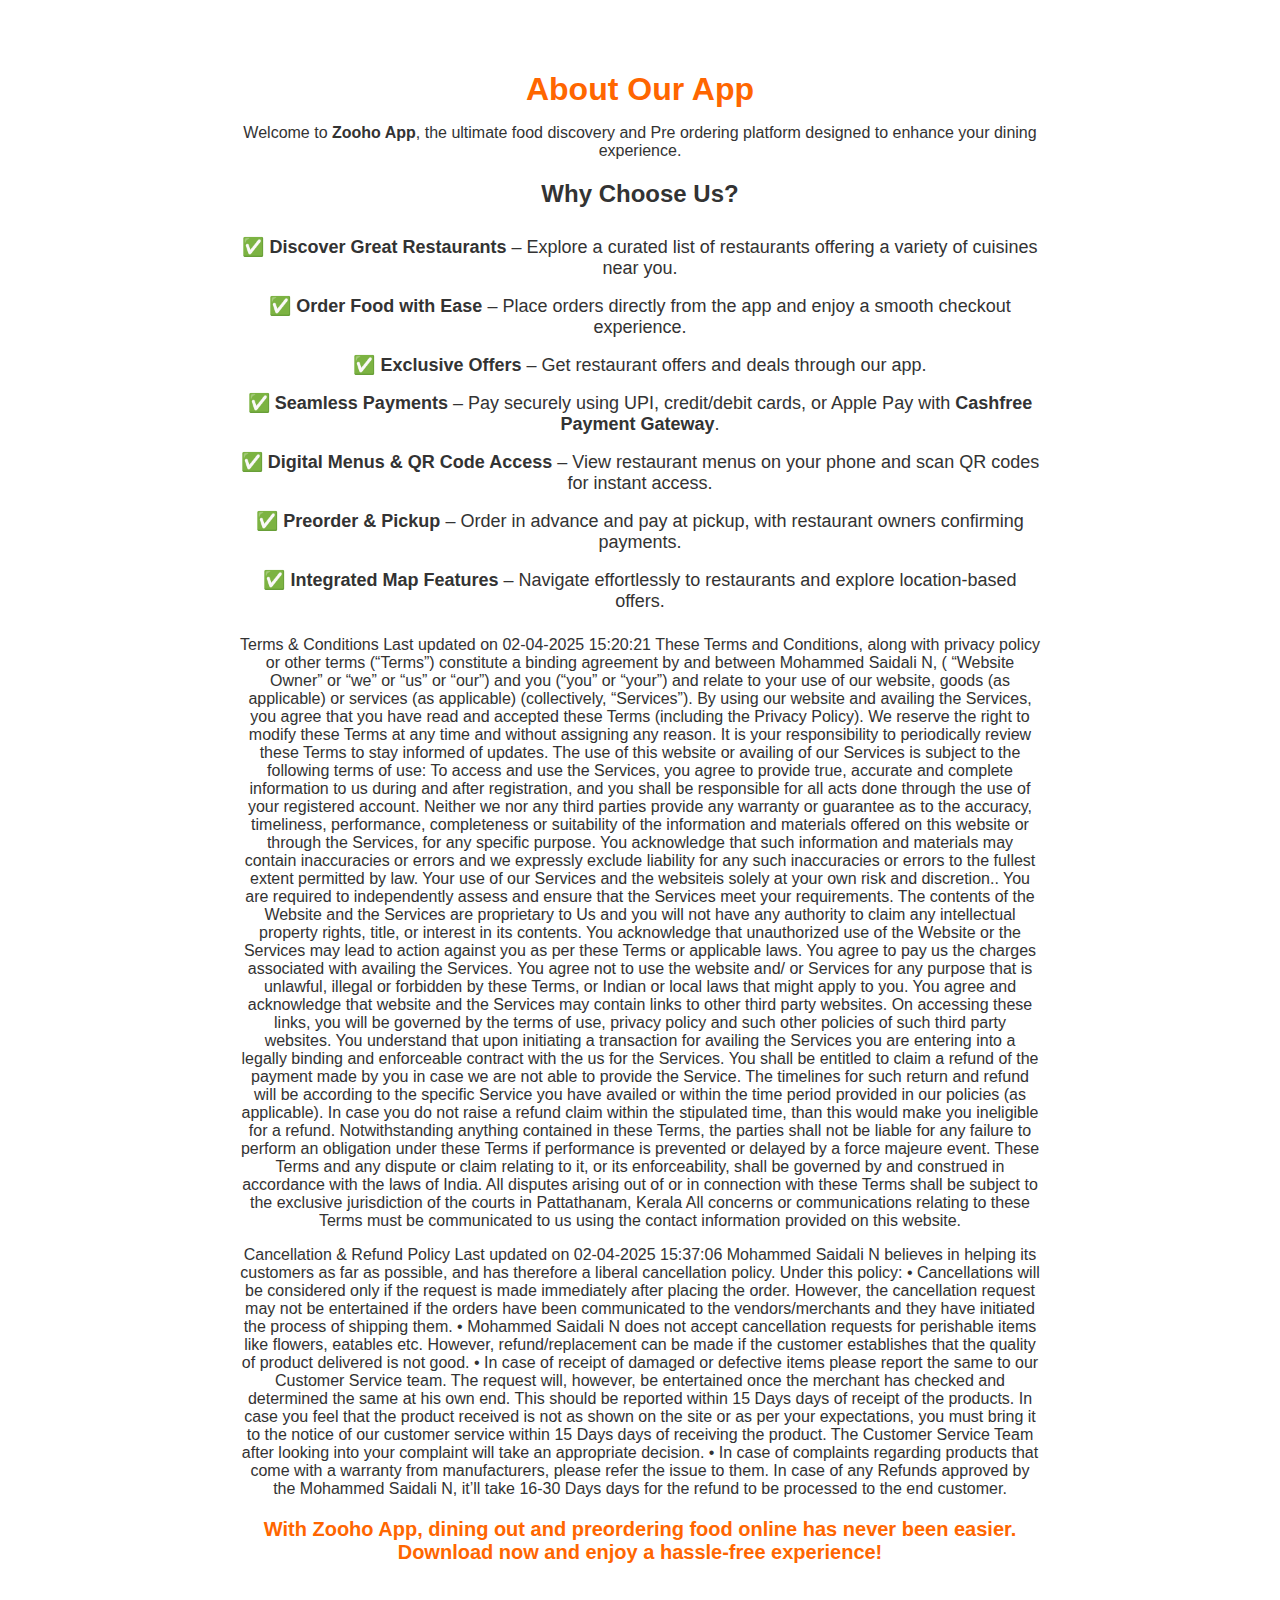
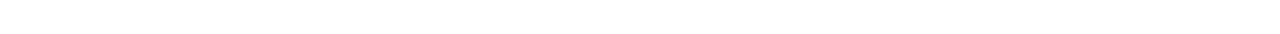
<file: about.html>
<!DOCTYPE html>
<html lang="en">
<head>
    <meta charset="UTF-8">
    <meta name="viewport" content="width=device-width, initial-scale=1.0">
    <title>About Our App</title>
    <link rel="stylesheet" href="about.css">
</head>
<body>
    <section class="about-section">
        <div class="container">
            <h1>About Our App</h1>
            <p>Welcome to <strong>Zooho App</strong>, the ultimate food discovery and Pre ordering platform designed to enhance your dining experience.</p>
            <div class="features">
                <h2>Why Choose Us?</h2>
                <ul>
                    <li>✅ <strong>Discover Great Restaurants</strong> – Explore a curated list of restaurants offering a variety of cuisines near you.</li>
                    <li>✅ <strong>Order Food with Ease</strong> – Place orders directly from the app and enjoy a smooth checkout experience.</li>
                    <li>✅ <strong>Exclusive Offers</strong> – Get restaurant offers and deals through our app.</li>
                    <li>✅ <strong>Seamless Payments</strong> – Pay securely using UPI, credit/debit cards, or Apple Pay with <strong>Cashfree Payment Gateway</strong>.</li>
                    <li>✅ <strong>Digital Menus & QR Code Access</strong> – View restaurant menus on your phone and scan QR codes for instant access.</li>
                    <li>✅ <strong>Preorder & Pickup</strong> – Order in advance and pay at pickup, with restaurant owners confirming payments.</li>
                    <li>✅ <strong>Integrated Map Features</strong> – Navigate effortlessly to restaurants and explore location-based offers.</li>
                </ul>
                <p>Terms & Conditions
                    Last updated on 02-04-2025 15:20:21
                    These Terms and Conditions, along with privacy policy or other terms (“Terms”) constitute a binding
                    agreement by and between Mohammed Saidali N, ( “Website Owner” or “we” or “us” or “our”) and you
                    (“you” or “your”) and relate to your use of our website, goods (as applicable) or services (as applicable)
                    (collectively, “Services”).
                    By using our website and availing the Services, you agree that you have read and accepted these Terms
                    (including the Privacy Policy). We reserve the right to modify these Terms at any time and without
                    assigning any reason. It is your responsibility to periodically review these Terms to stay informed of
                    updates.
                    The use of this website or availing of our Services is subject to the following terms of use:
                    To access and use the Services, you agree to provide true, accurate and complete information to us
                    during and after registration, and you shall be responsible for all acts done through the use of your
                    registered account.
                    Neither we nor any third parties provide any warranty or guarantee as to the accuracy, timeliness,
                    performance, completeness or suitability of the information and materials offered on this website
                    or through the Services, for any specific purpose. You acknowledge that such information and
                    materials may contain inaccuracies or errors and we expressly exclude liability for any such
                    inaccuracies or errors to the fullest extent permitted by law.
                    Your use of our Services and the websiteis solely at your own risk and discretion.. You are
                    required to independently assess and ensure that the Services meet your requirements.
                    The contents of the Website and the Services are proprietary to Us and you will not have any
                    authority to claim any intellectual property rights, title, or interest in its contents.
                    You acknowledge that unauthorized use of the Website or the Services may lead to action against
                    you as per these Terms or applicable laws.
                    You agree to pay us the charges associated with availing the Services.
                    You agree not to use the website and/ or Services for any purpose that is unlawful, illegal or
                    forbidden by these Terms, or Indian or local laws that might apply to you.
                    You agree and acknowledge that website and the Services may contain links to other third party
                    websites. On accessing these links, you will be governed by the terms of use, privacy policy and
                    such other policies of such third party websites.
                    You understand that upon initiating a transaction for availing the Services you are entering into a
                    legally binding and enforceable contract with the us for the Services.
                    You shall be entitled to claim a refund of the payment made by you in case we are not able to
                    provide the Service. The timelines for such return and refund will be according to the specific
                    Service you have availed or within the time period provided in our policies (as applicable). In case
                    you do not raise a refund claim within the stipulated time, than this would make you ineligible for
                    a refund.
                    Notwithstanding anything contained in these Terms, the parties shall not be liable for any failure to
                    perform an obligation under these Terms if performance is prevented or delayed by a force majeure
                    event.
                    These Terms and any dispute or claim relating to it, or its enforceability, shall be governed by and
                    construed in accordance with the laws of India.
                    All disputes arising out of or in connection with these Terms shall be subject to the exclusive
                    jurisdiction of the courts in Pattathanam, Kerala
                    All concerns or communications relating to these Terms must be communicated to us using the
                    contact information provided on this website.</p>
                <p>Cancellation & Refund Policy
Last updated on 02-04-2025 15:37:06
Mohammed Saidali N believes in helping its customers as far as possible, and has therefore a liberal
cancellation policy. Under this policy:
• Cancellations will be considered only if the request is made immediately after placing the order.
However, the cancellation request may not be entertained if the orders have been communicated to the
vendors/merchants and they have initiated the process of shipping them.
• Mohammed Saidali N does not accept cancellation requests for perishable items like flowers, eatables
etc. However, refund/replacement can be made if the customer establishes that the quality of product
delivered is not good.
• In case of receipt of damaged or defective items please report the same to our Customer Service team.
The request will, however, be entertained once the merchant has checked and determined the same at his
own end. This should be reported within 15 Days days of receipt of the products. In case you feel that the
product received is not as shown on the site or as per your expectations, you must bring it to the notice of
our customer service within 15 Days days of receiving the product. The Customer Service Team after
looking into your complaint will take an appropriate decision.
• In case of complaints regarding products that come with a warranty from manufacturers, please refer
the issue to them. In case of any Refunds approved by the Mohammed Saidali N, it’ll take 16-30 Days
days for the refund to be processed to the end customer.</p>
            </div>
            <p class="cta">With <strong>Zooho App</strong>, dining out and preordering food online has never been easier. Download now and enjoy a hassle-free experience! </p>
        </div>
    </section>
</body>
</html>
</file>
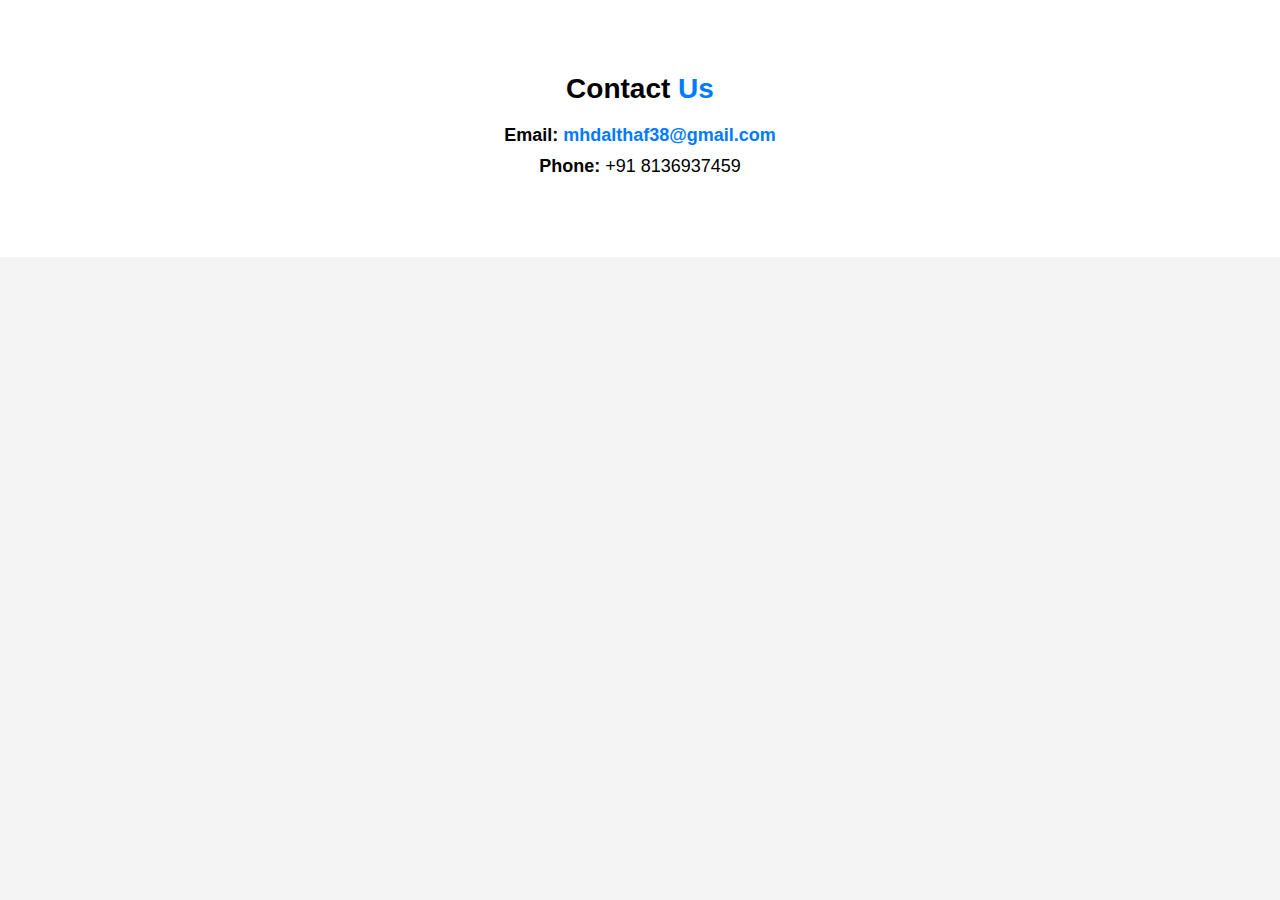
<file: contact.html>
<!DOCTYPE html>
<html lang="en">
<head>
    <meta charset="UTF-8">
    <meta name="viewport" content="width=device-width, initial-scale=1.0">
    <title>Contact Us</title>
    <link rel="stylesheet" href="contact.css"> <!-- Link to external CSS -->
</head>
<body>

    <section class="contact">
        <div class="container">
            <h2>Contact <span>Us</span></h2>

            <div class="contact-info">
                <p><strong>Email:</strong> <a href="mailto:mhdalthaf38@gmail.com">mhdalthaf38@gmail.com</a></p>
                <p><strong>Phone:</strong> +91 8136937459</p>
                <!-- <p><strong>Address:</strong> Your Address, City, Country</p> -->
            </div>

            <!-- <div class="contact-form">
                <h3>Send Us a Message</h3>
                <form action="send_email.php" method="POST">
                    <div class="inputBox">
                        <input type="text" name="name" required>
                        <span>Full Name</span>
                    </div>
                    <div class="inputBox">
                        <input type="email" name="email" required>
                        <span>Email Address</span>
                    </div>
                    <div class="inputBox">
                        <textarea name="message" rows="5" required></textarea>
                        <span>Type your message</span>
                    </div>
                    <div class="submitBtn">
                        <input type="submit" value="Send Message">
                    </div>
                </form>
            </div> -->
        </div>
    </section>

</body>
</html>
</file>
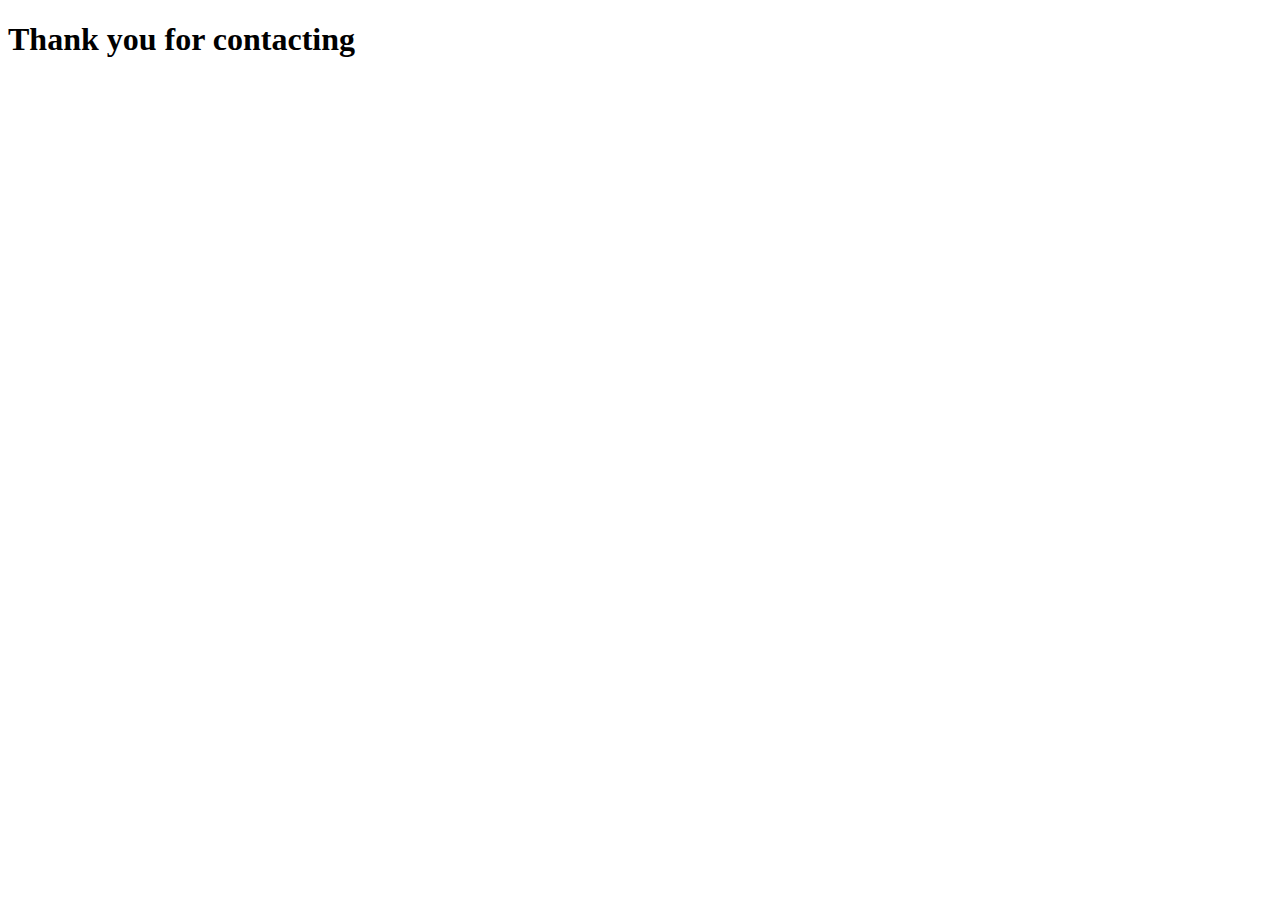
<file: thankyou.html>
<!DOCTYPE html>
<html lang="en">
<head>
    <meta charset="UTF-8">
    <meta http-equiv="X-UA-Compatible" content="IE=edge">
    <meta name="viewport" content="width=device-width, initial-scale=1.0">
    <title>thank you</title>
</head>
<body>
    <h1>Thank you for contacting </h1>
</body>
</html>
</file>
<file: about.css>
/* General Styles */
body {
    font-family: Arial, sans-serif;
    margin: 0;
    padding: 0;
    background-color: #f8f9fa;
    color: #333;
}

/* About Section */
.about-section {
    padding: 50px 20px;
    background: #fff;
    text-align: center;
}

.container {
    max-width: 800px;
    margin: auto;
}

/* Headings */
h1 {
    color: #ff6600;
    font-size: 32px;
    margin-bottom: 10px;
}

h2 {
    color: #333;
    font-size: 24px;
    margin-top: 20px;
}

/* Features List */
.features ul {
    list-style: none;
    padding: 0;
}

.features ul li {
    font-size: 18px;
    padding: 8px 0;
}

/* Call-to-Action */
.cta {
    font-size: 20px;
    font-weight: bold;
    margin-top: 20px;
    color: #ff6600;
}
</file>
<file: contact.css>
body {
    font-family: Arial, sans-serif;
    margin: 0;
    padding: 0;
    background-color: #f4f4f4;
}

.contact {
    text-align: center;
    padding: 50px 20px;
    background-color: #fff;
}

.contact h2 {
    font-size: 28px;
    margin-bottom: 20px;
}

.contact span {
    color: #007bff;
}

.contact-info {
    margin-bottom: 30px;
}

.contact-info p {
    font-size: 18px;
    margin: 10px 0;
}

.contact-info a {
    text-decoration: none;
    color: #007bff;
    font-weight: bold;
}

.contact-form {
    max-width: 500px;
    margin: auto;
    background: #fff;
    padding: 20px;
    box-shadow: 0px 0px 10px rgba(0, 0, 0, 0.1);
    border-radius: 5px;
}

.inputBox {
    position: relative;
    margin-bottom: 20px;
}

.inputBox input, .inputBox textarea {
    width: 100%;
    padding: 10px;
    border: 1px solid #ccc;
    border-radius: 5px;
    font-size: 16px;
}

.inputBox span {
    position: absolute;
    top: 10px;
    left: 10px;
    color: gray;
    transition: 0.3s;
}

.inputBox input:focus + span, 
.inputBox textarea:focus + span {
    top: -10px;
    left: 10px;
    font-size: 12px;
    color: #007bff;
}

.submitBtn input {
    width: 100%;
    background: #007bff;
    color: white;
    border: none;
    padding: 10px;
    font-size: 18px;
    cursor: pointer;
    border-radius: 5px;
}

.submitBtn input:hover {
    background: #0056b3;
}
</file>
